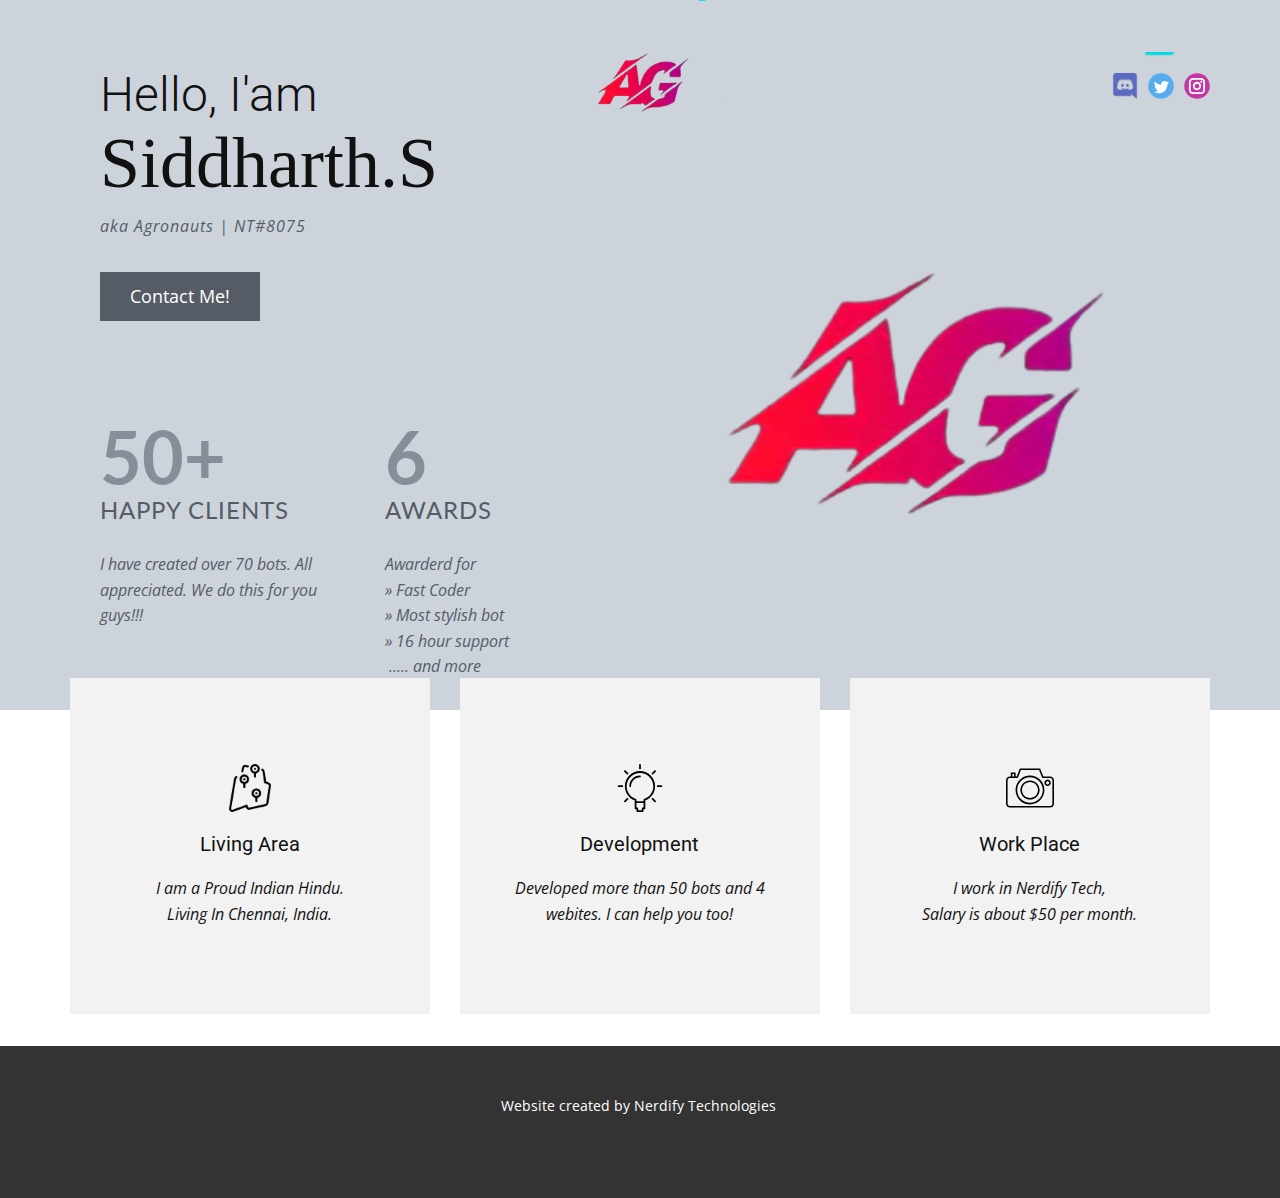
<file: index.html>
<!DOCTYPE html>
<html style="font-size: 16px;">
  <head>
    <meta name="viewport" content="width=device-width, initial-scale=1.0">
    <meta charset="utf-8">
    <meta name="keywords" content="Kevin Smith, 100, 12">
    <meta name="description" content="">
    <meta name="page_type" content="np-template-header-footer-from-plugin">
    <title>Agronauts</title>
    <link rel="shortcut icon" href="images/AG-removebg-preview.png">
    <link rel="stylesheet" href="nicepage.css" media="screen">
<link rel="stylesheet" href="Agronauts.css" media="screen">
    <script class="u-script" type="text/javascript" src="jquery-1.9.1.min.js" defer=""></script>
    <script class="u-script" type="text/javascript" src="nicepage.js" defer=""></script>
    <meta name="generator">
    <link id="u-theme-google-font" rel="stylesheet" href="https://fonts.googleapis.com/css?family=Roboto:100,100i,300,300i,400,400i,500,500i,700,700i,900,900i|Open+Sans:300,300i,400,400i,500,500i,600,600i,700,700i,800,800i">
    <link id="u-page-google-font" rel="stylesheet" href="https://fonts.googleapis.com/css?family=Roboto:100,100i,300,300i,400,400i,500,500i,700,700i,900,900i|Lato:100,100i,300,300i,400,400i,700,700i,900,900i">
    
    
    
    <script type="application/ld+json">{
		"@context": "http://schema.org",
		"@type": "Organization",
		"name": "",
		"logo": "images/AG-removebg-preview.png",
		"sameAs": [
				"https://discord.io/nerdifytec",
				"https://twitter.com/Agronauts",
				"https://instagram.com/bots_siddharth"
		]
}</script>
    <meta name="theme-color" content="#478ac9">
    <meta name="twitter:site" content="@">
    <meta name="twitter:card" content="summary_large_image">
    <meta name="twitter:title" content="Agronauts">
    <meta name="twitter:description" content="">
    <meta property="og:title" content="Agronauts">
    <meta property="og:type" content="website">
  </head>
  <body data-home-page="https://website1779882.nicepage.io/Agronauts.html?version=83dbe175-2b95-4850-9ae9-cd770870039a" data-home-page-title="Agronauts" class="u-body u-overlap u-overlap-transparent u-xl-mode"><header class="u-align-center-sm u-align-center-xs u-clearfix u-header u-sticky u-sticky-7fc3 u-header" id="sec-6e6e"><div class="u-clearfix u-sheet u-sheet-1">
        <a href="agronauts.ml" class="u-image u-logo u-image-1" data-image-width="441" data-image-height="439">
          <img src="images/AG-removebg-preview.png" class="u-logo-image u-logo-image-1">
        </a>
        <div class="u-social-icons u-spacing-10 u-social-icons-1">
          <a class="u-social-url" title="discord" target="_blank" href="https://discord.io/nerdifytec"><span class="u-file-icon u-icon u-social-facebook u-social-icon u-icon-1"><img src="images/2111370.png" alt=""></span>
          </a>
          <a class="u-social-url" title="twitter" target="_blank" href="https://twitter.com/Agronauts"><span class="u-icon u-social-icon u-social-twitter u-icon-2"><svg class="u-svg-link" preserveAspectRatio="xMidYMin slice" viewBox="0 0 112 112" style=""><use xlink:href="#svg-0079"></use></svg><svg class="u-svg-content" viewBox="0 0 112 112" x="0" y="0" id="svg-0079"><circle fill="currentColor" class="st0" cx="56.1" cy="56.1" r="55"></circle><path fill="#FFFFFF" d="M83.8,47.3c0,0.6,0,1.2,0,1.7c0,17.7-13.5,38.2-38.2,38.2C38,87.2,31,85,25,81.2c1,0.1,2.1,0.2,3.2,0.2
            c6.3,0,12.1-2.1,16.7-5.7c-5.9-0.1-10.8-4-12.5-9.3c0.8,0.2,1.7,0.2,2.5,0.2c1.2,0,2.4-0.2,3.5-0.5c-6.1-1.2-10.8-6.7-10.8-13.1
            c0-0.1,0-0.1,0-0.2c1.8,1,3.9,1.6,6.1,1.7c-3.6-2.4-6-6.5-6-11.2c0-2.5,0.7-4.8,1.8-6.7c6.6,8.1,16.5,13.5,27.6,14
            c-0.2-1-0.3-2-0.3-3.1c0-7.4,6-13.4,13.4-13.4c3.9,0,7.3,1.6,9.8,4.2c3.1-0.6,5.9-1.7,8.5-3.3c-1,3.1-3.1,5.8-5.9,7.4
            c2.7-0.3,5.3-1,7.7-2.1C88.7,43,86.4,45.4,83.8,47.3z"></path></svg></span>
          </a>
          <a class="u-social-url" title="instagram" target="_blank" href="https://instagram.com/bots_siddharth"><span class="u-icon u-social-icon u-social-instagram u-icon-3"><svg class="u-svg-link" preserveAspectRatio="xMidYMin slice" viewBox="0 0 112 112" style=""><use xlink:href="#svg-d342"></use></svg><svg class="u-svg-content" viewBox="0 0 112 112" x="0" y="0" id="svg-d342"><circle fill="currentColor" cx="56.1" cy="56.1" r="55"></circle><path fill="#FFFFFF" d="M55.9,38.2c-9.9,0-17.9,8-17.9,17.9C38,66,46,74,55.9,74c9.9,0,17.9-8,17.9-17.9C73.8,46.2,65.8,38.2,55.9,38.2
            z M55.9,66.4c-5.7,0-10.3-4.6-10.3-10.3c-0.1-5.7,4.6-10.3,10.3-10.3c5.7,0,10.3,4.6,10.3,10.3C66.2,61.8,61.6,66.4,55.9,66.4z"></path><path fill="#FFFFFF" d="M74.3,33.5c-2.3,0-4.2,1.9-4.2,4.2s1.9,4.2,4.2,4.2s4.2-1.9,4.2-4.2S76.6,33.5,74.3,33.5z"></path><path fill="#FFFFFF" d="M73.1,21.3H38.6c-9.7,0-17.5,7.9-17.5,17.5v34.5c0,9.7,7.9,17.6,17.5,17.6h34.5c9.7,0,17.5-7.9,17.5-17.5V38.8
            C90.6,29.1,82.7,21.3,73.1,21.3z M83,73.3c0,5.5-4.5,9.9-9.9,9.9H38.6c-5.5,0-9.9-4.5-9.9-9.9V38.8c0-5.5,4.5-9.9,9.9-9.9h34.5
            c5.5,0,9.9,4.5,9.9,9.9V73.3z"></path></svg></span>
          </a>
        </div>
      </div></header>
    <section class="u-clearfix u-palette-5-light-1 u-section-1" id="carousel_0a6f">
      <div class="u-clearfix u-sheet u-valign-middle u-sheet-1">
        <div class="u-clearfix u-expanded-width u-layout-wrap u-layout-wrap-1">
          <div class="u-gutter-0 u-layout">
            <div class="u-layout-row">
              <div class="u-size-28-lg u-size-30-sm u-size-30-xl u-size-30-xs u-size-60-md">
                <div class="u-layout-col">
                  <div class="u-size-40">
                    <div class="u-layout-row">
                      <div class="u-align-left u-container-style u-layout-cell u-left-cell u-size-60 u-layout-cell-1">
                        <div class="u-container-layout u-valign-middle u-container-layout-1">
                          <h3 class="u-text u-text-1">Hello, I'am</h3>
                          <h1 class="u-custom-font u-font-georgia u-text u-text-2">Siddharth.S</h1>
                          <p class="u-text u-text-default u-text-palette-5-dark-2 u-text-3">aka Agronauts | NT#8075</p>
                          <a href="mailto:agronauts.nt@gmail.com" class="u-btn u-button-style u-palette-5-dark-2 u-btn-1">Contact Me!</a>
                        </div>
                      </div>
                    </div>
                  </div>
                  <div class="u-size-20">
                    <div class="u-layout-row">
                      <div class="u-container-style u-layout-cell u-left-cell u-size-30 u-layout-cell-2">
                        <div class="u-container-layout u-valign-top u-container-layout-2">
                          <h2 class="u-custom-font u-font-lato u-text u-text-palette-5-dark-1 u-text-4">50+</h2>
                          <h4 class="u-custom-font u-font-lato u-text u-text-default u-text-palette-5-dark-2 u-text-5">happy clients</h4>
                          <p class="u-text u-text-palette-5-dark-2 u-text-6">I have created over 70 bots. All appreciated. We do this for you guys!!!</p>
                        </div>
                      </div>
                      <div class="u-container-style u-layout-cell u-size-30 u-layout-cell-3">
                        <div class="u-container-layout u-valign-top u-container-layout-3">
                          <h2 class="u-custom-font u-font-lato u-text u-text-palette-5-dark-1 u-text-7">6&nbsp;</h2>
                          <h4 class="u-custom-font u-font-lato u-text u-text-default u-text-palette-5-dark-2 u-text-8">Awards</h4>
                          <p class="u-text u-text-palette-5-dark-2 u-text-9">Awarderd for<br>» Fast Coder<br>» Most stylish bot<br>» 16 hour support<br>&nbsp;..... and more
                          </p>
                        </div>
                      </div>
                    </div>
                  </div>
                </div>
              </div>
              <div class="u-size-30-sm u-size-30-xl u-size-30-xs u-size-32-lg u-size-60-md">
                <div class="u-layout-col">
                  <div class="u-align-center-xl u-container-style u-layout-cell u-right-cell u-size-60 u-layout-cell-4">
                    <div class="u-container-layout u-container-layout-4">
                      <img class="u-image u-image-1" src="images/AG-removebg-preview.png" data-image-width="441" data-image-height="439">
                    </div>
                  </div>
                </div>
              </div>
            </div>
          </div>
        </div>
      </div>
    </section>
    <section class="u-align-center u-clearfix u-section-2" id="sec-1954">
      <div class="u-clearfix u-sheet u-sheet-1">
        <div class="u-expanded-width u-list u-list-1">
          <div class="u-repeater u-repeater-1">
            <div class="u-align-center u-container-style u-grey-5 u-list-item u-repeater-item u-video-cover u-list-item-1">
              <div class="u-container-layout u-similar-container u-valign-middle u-container-layout-1"><span class="u-file-icon u-icon u-icon-circle u-icon-1"><img src="images/96648.png" alt=""></span>
                <h5 class="u-text u-text-default u-text-1">Living Area</h5>
                <p class="u-text u-text-2">I am a Proud Indian Hindu.<br>Living In Chennai, India.
                </p>
              </div>
            </div>
            <div class="u-align-center u-container-style u-grey-5 u-list-item u-repeater-item u-list-item-2">
              <div class="u-container-layout u-similar-container u-valign-middle u-container-layout-2"><span class="u-icon u-icon-circle u-text-black u-icon-2"><svg class="u-svg-link" preserveAspectRatio="xMidYMin slice" viewBox="0 0 54 54" style=""><use xlink:href="#svg-362c"></use></svg><svg class="u-svg-content" viewBox="0 0 54 54" x="0px" y="0px" id="svg-362c" style="enable-background:new 0 0 54 54;"><g><path d="M27,8c-9.374,0-17,7.626-17,17c0,7.112,4.391,13.412,11,15.9V50c0,0.553,0.447,1,1,1h1v2c0,0.553,0.447,1,1,1h6
		c0.553,0,1-0.447,1-1v-2h1c0.553,0,1-0.447,1-1v-9.1c6.609-2.488,11-8.788,11-15.9C44,15.626,36.374,8,27,8z M30,49
		c-0.553,0-1,0.447-1,1v2h-4v-2c0-0.553-0.447-1-1-1h-1v-5h8v5H30z M31.688,39.242C31.277,39.377,31,39.761,31,40.192V42h-8v-1.808
		c0-0.432-0.277-0.815-0.688-0.95C16.145,37.214,12,31.49,12,25c0-8.271,6.729-15,15-15s15,6.729,15,15
		C42,31.49,37.855,37.214,31.688,39.242z"></path><path d="M27,6c0.553,0,1-0.447,1-1V1c0-0.553-0.447-1-1-1s-1,0.447-1,1v4C26,5.553,26.447,6,27,6z"></path><path d="M51,24h-4c-0.553,0-1,0.447-1,1s0.447,1,1,1h4c0.553,0,1-0.447,1-1S51.553,24,51,24z"></path><path d="M7,24H3c-0.553,0-1,0.447-1,1s0.447,1,1,1h4c0.553,0,1-0.447,1-1S7.553,24,7,24z"></path><path d="M43.264,7.322l-2.828,2.828c-0.391,0.391-0.391,1.023,0,1.414c0.195,0.195,0.451,0.293,0.707,0.293
		s0.512-0.098,0.707-0.293l2.828-2.828c0.391-0.391,0.391-1.023,0-1.414S43.654,6.932,43.264,7.322z"></path><path d="M12.15,38.436l-2.828,2.828c-0.391,0.391-0.391,1.023,0,1.414c0.195,0.195,0.451,0.293,0.707,0.293
		s0.512-0.098,0.707-0.293l2.828-2.828c0.391-0.391,0.391-1.023,0-1.414S12.541,38.045,12.15,38.436z"></path><path d="M41.85,38.436c-0.391-0.391-1.023-0.391-1.414,0s-0.391,1.023,0,1.414l2.828,2.828c0.195,0.195,0.451,0.293,0.707,0.293
		s0.512-0.098,0.707-0.293c0.391-0.391,0.391-1.023,0-1.414L41.85,38.436z"></path><path d="M12.15,11.564c0.195,0.195,0.451,0.293,0.707,0.293s0.512-0.098,0.707-0.293c0.391-0.391,0.391-1.023,0-1.414l-2.828-2.828
		c-0.391-0.391-1.023-0.391-1.414,0s-0.391,1.023,0,1.414L12.15,11.564z"></path><path d="M27,13c-6.617,0-12,5.383-12,12c0,0.553,0.447,1,1,1s1-0.447,1-1c0-5.514,4.486-10,10-10c0.553,0,1-0.447,1-1
		S27.553,13,27,13z"></path>
</g></svg>
            
            
          </span>
                <h5 class="u-text u-text-default u-text-3">Development</h5>
                <p class="u-text u-text-4">Developed more than 50 bots and 4 webites. I can help you too!</p>
              </div>
            </div>
            <div class="u-align-center u-container-style u-grey-5 u-list-item u-repeater-item u-video-cover u-list-item-3">
              <div class="u-container-layout u-similar-container u-valign-middle u-container-layout-3"><span class="u-icon u-icon-circle u-text-black u-icon-3"><svg class="u-svg-link" preserveAspectRatio="xMidYMin slice" viewBox="0 0 60 60" style=""><use xlink:href="#svg-cebb"></use></svg><svg class="u-svg-content" viewBox="0 0 60 60" x="0px" y="0px" id="svg-cebb" style="enable-background:new 0 0 60 60;"><g><path d="M55.201,15.5h-8.524l-4-10H17.323l-4,10H12v-5H6v5H4.799C2.152,15.5,0,17.652,0,20.299v29.368
		C0,52.332,2.168,54.5,4.833,54.5h50.334c2.665,0,4.833-2.168,4.833-4.833V20.299C60,17.652,57.848,15.5,55.201,15.5z M8,12.5h2v3H8
		V12.5z M58,49.667c0,1.563-1.271,2.833-2.833,2.833H4.833C3.271,52.5,2,51.229,2,49.667V20.299C2,18.756,3.256,17.5,4.799,17.5H6h6
		h2.677l4-10h22.646l4,10h9.878c1.543,0,2.799,1.256,2.799,2.799V49.667z"></path><path d="M30,14.5c-9.925,0-18,8.075-18,18s8.075,18,18,18s18-8.075,18-18S39.925,14.5,30,14.5z M30,48.5c-8.822,0-16-7.178-16-16
		s7.178-16,16-16s16,7.178,16,16S38.822,48.5,30,48.5z"></path><path d="M30,20.5c-6.617,0-12,5.383-12,12s5.383,12,12,12s12-5.383,12-12S36.617,20.5,30,20.5z M30,42.5c-5.514,0-10-4.486-10-10
		s4.486-10,10-10s10,4.486,10,10S35.514,42.5,30,42.5z"></path><path d="M52,19.5c-2.206,0-4,1.794-4,4s1.794,4,4,4s4-1.794,4-4S54.206,19.5,52,19.5z M52,25.5c-1.103,0-2-0.897-2-2s0.897-2,2-2
		s2,0.897,2,2S53.103,25.5,52,25.5z"></path>
</g></svg>
            
            
          </span>
                <h5 class="u-text u-text-default u-text-5">Work Place</h5>
                <p class="u-text u-text-6">I work in Nerdify Tech,<br>Salary is about $50 per month.
                </p>
              </div>
            </div>
          </div>
        </div>
      </div>
    </section>
    
    
    <footer class="u-align-center u-clearfix u-footer u-grey-80 u-footer" id="sec-6d7b"><div class="u-clearfix u-sheet u-sheet-1">
        <p class="u-small-text u-text u-text-variant u-text-1">Website created by Nerdify Technologies&nbsp;<span style="font-weight: 700;"></span>
        </p>
      </div></footer>
    <section class="u-backlink u-clearfix u-grey-80">
    </section>
  </body>
</html>
</file>
